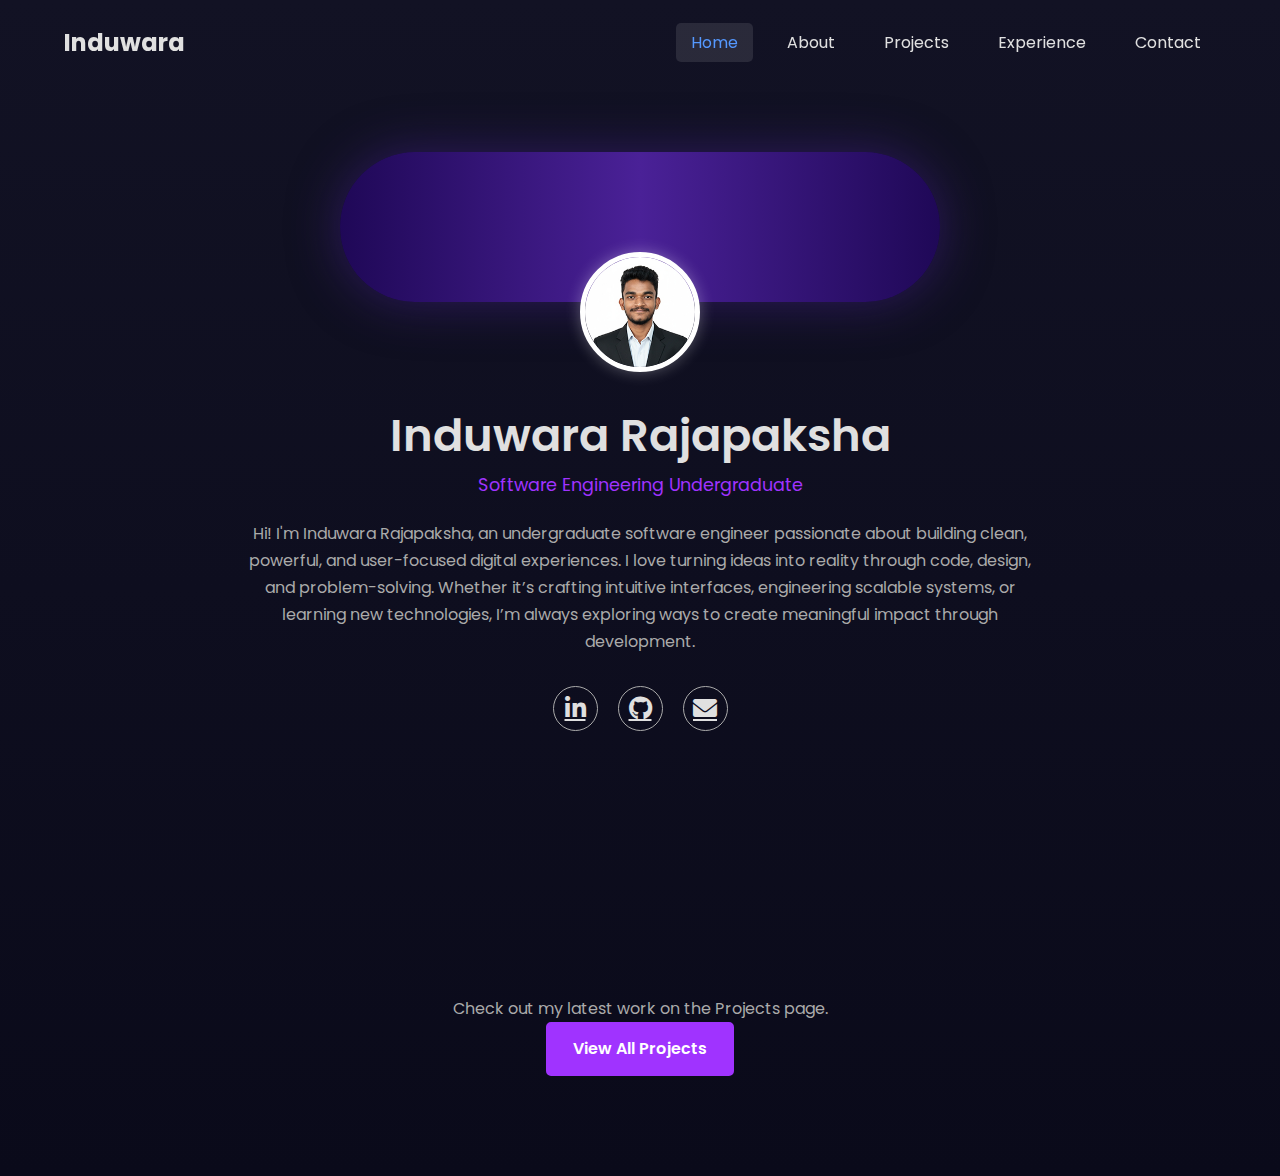
<file: index.html>
<!DOCTYPE html>
<html lang="en">
<head>
    <meta charset="UTF-8">
    <meta name="viewport" content="width=device-width, initial-scale=1.0">
    <title>Induwara Rajapaksha - Portfolio</title>
    <link rel="stylesheet" href="styles.css">
    <link href="https://fonts.googleapis.com/css2?family=Poppins:wght@300;400;600;700&display=swap" rel="stylesheet">
    <link rel="stylesheet" href="https://cdnjs.cloudflare.com/ajax/libs/font-awesome/6.0.0-beta3/css/all.min.css">
</head>
<body>

    <header class="navbar">
        <div class="logo">Induwara</div>
        
        <div class="menu-toggle" id="mobile-menu">
            <i class="fas fa-bars"></i>
        </div>

        <nav id="nav-list">
            <a href="index.html" class="active">Home</a>
            <a href="about.html">About</a> 
            <a href="projects.html">Projects</a>
            <a href="experience.html">Experience</a>
            <a href="contact.html">Contact</a>
        </nav>
    </header>

    <section id="home" class="hero-new-style">
        <div class="hero-center-content">
            <div class="hero-gradient-bar"></div>

            <div class="profile-image-container">
                <img src="profile.jpg" alt="Induwara Rajapaksha Profile" class="profile-image">
            </div>

            <h1 class="title">Induwara Rajapaksha</h1>
            <p class="subtitle">Software Engineering Undergraduate</p>
            
            <p class="description">
                Hi! I'm Induwara Rajapaksha, an undergraduate software engineer passionate about building clean, powerful, and user-focused digital experiences.
                I love turning ideas into reality through code, design, and problem-solving. Whether it’s crafting intuitive interfaces, engineering scalable systems, or learning new technologies, I’m always exploring ways to create meaningful impact through development.
            </p>

            <div class="social-links">
                <a href="#" target="_blank" title="LinkedIn"><i class="fab fa-linkedin-in"></i></a>
                <a href="#" target="_blank" title="GitHub"><i class="fab fa-github"></i></a>
                <a href="mailto:youremail@example.com" title="Email"><i class="fas fa-envelope"></i></a>
            </div>
        </div>
    </section>
    
    <section id="projects-teaser" style="padding: 100px 5%; text-align: center;">
        <p style="color: var(--text-color-secondary);">Check out my latest work on the Projects page.</p>
        <a href="projects.html" class="btn primary-btn download-btn">View All Projects</a>
    </section>
    
    <script src="script.js"></script>
</body>
</html>
</file>
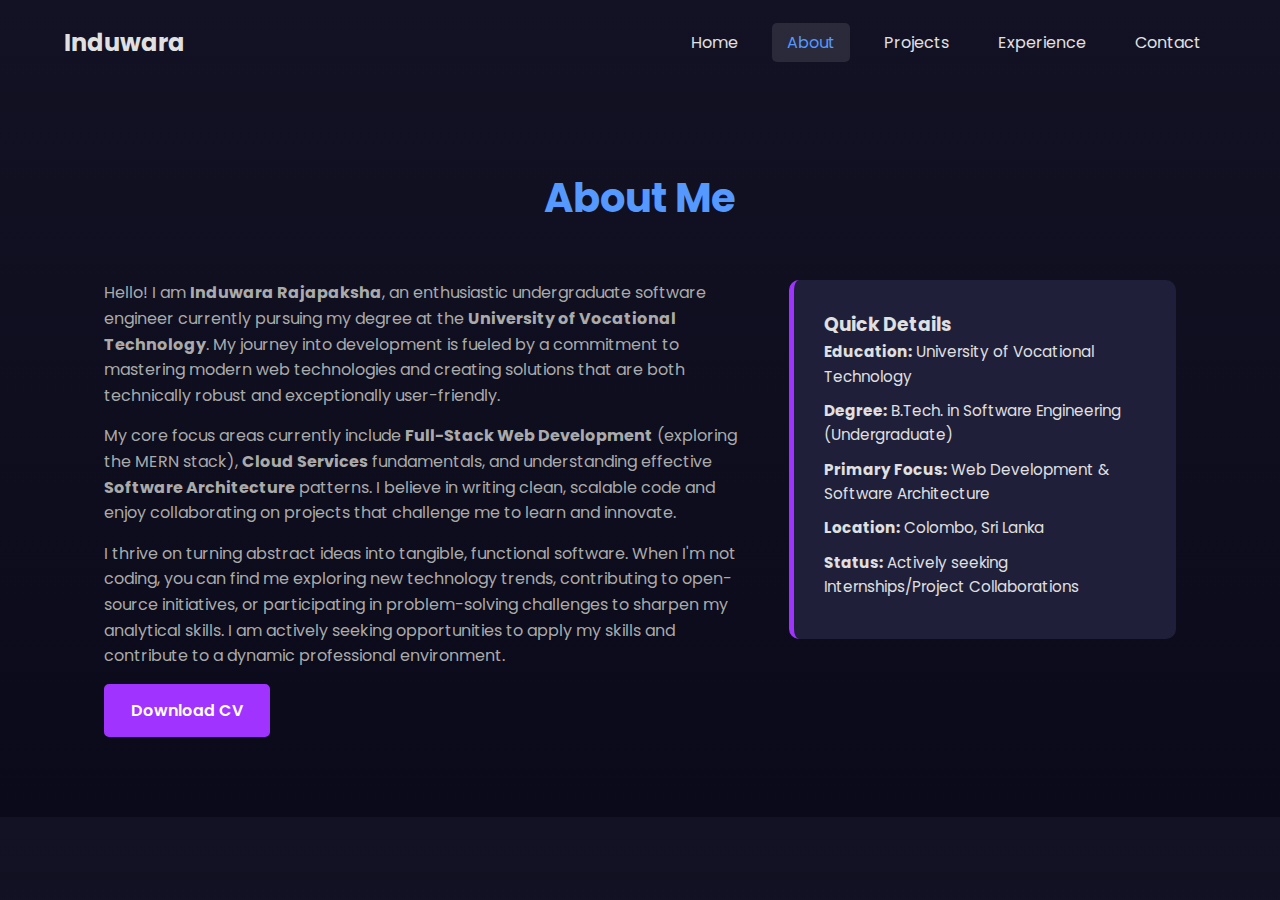
<file: about.html>
<!DOCTYPE html>
<html lang="en">
<head>
    <meta charset="UTF-8">
    <meta name="viewport" content="width=device-width, initial-scale=1.0">
    <title>Induwara Rajapaksha - About Me</title>
    <link rel="stylesheet" href="styles.css">
    <link href="https://fonts.googleapis.com/css2?family=Poppins:wght@300;400;600;700&display=swap" rel="stylesheet">
    <link rel="stylesheet" href="https://cdnjs.cloudflare.com/ajax/libs/font-awesome/6.0.0-beta3/css/all.min.css">
</head>
<body>

    <header class="navbar">
        <div class="logo">Induwara</div>
        
        <div class="menu-toggle" id="mobile-menu">
            <i class="fas fa-bars"></i>
        </div>

        <nav id="nav-list">
            <a href="index.html">Home</a>
            <a href="about.html" class="active">About</a> 
            <a href="projects.html">Projects</a>
            <a href="experience.html">Experience</a>
            <a href="contact.html">Contact</a>
        </nav>
    </header>

    <main class="page-content">
        <section id="about-page" class="about-me-section page-layout">
            <div class="container">
                <h2>About Me</h2>
                <div class="about-content">
                    <div class="bio-text">
                        <p>Hello! I am <strong>Induwara Rajapaksha</strong>, an enthusiastic undergraduate software engineer currently pursuing my degree at the <strong>University of Vocational Technology</strong>. My journey into development is fueled by a commitment to mastering modern web technologies and creating solutions that are both technically robust and exceptionally user-friendly.</p>
                        
                        <p>My core focus areas currently include <strong>Full-Stack Web Development</strong> (exploring the MERN stack), <strong>Cloud Services</strong> fundamentals, and understanding effective <strong>Software Architecture</strong> patterns. I believe in writing clean, scalable code and enjoy collaborating on projects that challenge me to learn and innovate.</p>
                        
                        <p>I thrive on turning abstract ideas into tangible, functional software. When I'm not coding, you can find me exploring new technology trends, contributing to open-source initiatives, or participating in problem-solving challenges to sharpen my analytical skills. I am actively seeking opportunities to apply my skills and contribute to a dynamic professional environment.</p>
                        
                        <a href="your_resume.pdf" class="btn primary-btn download-btn" download>Download CV</a>
                    </div>
                    
                    <div class="profile-summary">
                        <h3>Quick Details</h3>
                        <ul>
                            <li><strong>Education:</strong> University of Vocational Technology</li>
                            <li><strong>Degree:</strong> B.Tech. in Software Engineering (Undergraduate)</li>
                            <li><strong>Primary Focus:</strong> Web Development & Software Architecture</li>
                            <li><strong>Location:</strong> Colombo, Sri Lanka</li>
                            <li><strong>Status:</strong> Actively seeking Internships/Project Collaborations</li>
                        </ul>
                    </div>
                </div>
            </div>
        </section>
    </main>
    
    <script src="script.js"></script> 
</body>
</html>
</file>
<file: styles.css>
/* -------------------- Global Reset & Typography -------------------- */
:root {
    --primary-color: #A033FF; /* Purple/Violet highlight */
    --secondary-color: #121224; /* Very Dark Blue/Black background */
    --text-color: #E0E0E0; 
    --text-color-secondary: #AAAAAA;
    --highlight-color: #5599FF; /* Blue accent */
    --font-family: 'Poppins', sans-serif;
    --nav-active-bg: rgba(255, 255, 255, 0.1);
}

* {
    margin: 0;
    padding: 0;
    box-sizing: border-box;
}

body {
    background-color: var(--secondary-color);
    color: var(--text-color);
    font-family: var(--font-family);
    line-height: 1.6;
    scroll-behavior: smooth;
    background: linear-gradient(180deg, var(--secondary-color) 0%, #0a0a1a 100%);
    overflow-x: hidden; /* Prevents side-scrolling on mobile */
}

/* -------------------- Navigation Bar -------------------- */
.navbar {
    display: flex;
    justify-content: space-between;
    align-items: center;
    padding: 1.5rem 5%;
    position: sticky;
    top: 0;
    z-index: 1000;
    background-color: transparent; 
    transition: background-color 0.3s;
}

.navbar.scrolled {
    background-color: rgba(18, 18, 36, 0.95);
    box-shadow: 0 2px 10px rgba(0, 0, 0, 0.5);
}

.logo {
    font-size: 1.5rem;
    font-weight: 700;
    color: var(--text-color);
}

.navbar nav a {
    color: var(--text-color);
    text-decoration: none;
    margin-left: 15px;
    padding: 8px 15px;
    border-radius: 5px;
    transition: background-color 0.3s, color 0.3s;
}

.navbar nav a.active {
    background-color: var(--nav-active-bg);
    color: var(--highlight-color);
}

.navbar nav a:hover {
    background-color: var(--nav-active-bg);
}

/* Mobile Toggle Icon - Hidden on Desktop */
.menu-toggle {
    display: none;
    font-size: 1.5rem;
    color: var(--text-color);
    cursor: pointer;
    z-index: 1001;
}

/* -------------------- Hero Section -------------------- */
.hero-new-style {
    min-height: 90vh;
    display: flex;
    flex-direction: column;
    align-items: center;
    justify-content: center;
    text-align: center;
    padding: 50px 20px;
    position: relative; 
}

.hero-center-content {
    max-width: 800px;
    width: 100%;
    position: relative;
}

.hero-gradient-bar {
    position: absolute;
    top: -100px; 
    left: 50%;
    transform: translateX(-50%);
    width: 90%;
    max-width: 600px;
    height: 150px;
    border-radius: 75px; 
    background: linear-gradient(90deg, #1f0857 0%, #4a2197 50%, #1f0857 100%);
    box-shadow: 0 0 50px rgba(74, 33, 151, 0.5);
    z-index: 1;
}

.profile-image-container {
    position: relative;
    z-index: 10; 
    margin-bottom: 20px;
}

.profile-image {
    width: 120px;
    height: 120px;
    border-radius: 50%;
    object-fit: cover;
    border: 5px solid white; 
    box-shadow: 0 0 15px rgba(255, 255, 255, 0.3);
}

.title {
    font-size: 2.8rem;
    font-weight: 600;
    color: var(--text-color);
    margin-top: 10px;
    position: relative;
    z-index: 2;
}

.subtitle {
    font-size: 1.1rem;
    color: var(--primary-color);
    font-weight: 400;
    margin-bottom: 20px;
    position: relative;
    z-index: 2;
}

.description {
    font-size: 1rem;
    color: var(--text-color-secondary);
    margin-bottom: 30px;
    line-height: 1.7;
}

/* -------------------- Social Links & Buttons -------------------- */
.social-links {
    display: flex;
    justify-content: center;
    gap: 20px;
    margin-top: 20px;
}

.social-links a {
    color: var(--text-color);
    font-size: 1.5rem;
    width: 45px;
    height: 45px;
    border-radius: 50%;
    display: flex;
    align-items: center;
    justify-content: center;
    transition: all 0.3s;
    border: 1px solid var(--text-color-secondary); 
}

.social-links a:hover {
    background-color: var(--primary-color);
    color: white;
    transform: translateY(-3px);
    border-color: var(--primary-color);
}

.btn {
    text-decoration: none;
    padding: 12px 25px;
    border-radius: 5px;
    font-weight: 600;
    transition: all 0.3s;
    display: inline-block;
}

.primary-btn {
    background-color: var(--primary-color);
    color: white;
    border: 2px solid var(--primary-color);
}

.primary-btn:hover {
    background-color: transparent;
    color: var(--primary-color);
    transform: translateY(-2px);
}

/* -------------------- About Section -------------------- */
.about-me-section {
    padding: 80px 5%;
    max-width: 1200px;
    margin: 0 auto;
}

.about-me-section h2 {
    font-size: 2.5rem;
    color: var(--highlight-color); 
    text-align: center;
    margin-bottom: 50px;
}

.about-content {
    display: flex;
    gap: 40px;
    align-items: flex-start;
}

.bio-text { flex: 2; }
.bio-text p { margin-bottom: 15px; color: var(--text-color-secondary); }

.profile-summary {
    flex: 1; 
    padding: 30px;
    background-color: #1f1f3a; 
    border-radius: 10px;
    border-left: 5px solid var(--primary-color);
}

.profile-summary ul { list-style: none; }
.profile-summary ul li { margin-bottom: 10px; font-size: 0.95rem; }

/* -------------------- RESPONSIVENESS -------------------- */
@media (max-width: 768px) {
    /* Hamburger Menu Toggle */
    .menu-toggle {
        display: block;
    }

    /* Transform Nav into Mobile Sidebar */
    .navbar nav {
        position: fixed;
        right: -100%;
        top: 0;
        height: 100vh;
        width: 70%;
        background-color: #0f0f1f;
        display: flex;
        flex-direction: column;
        justify-content: center;
        align-items: center;
        transition: 0.4s ease-in-out;
        box-shadow: -10px 0 20px rgba(0,0,0,0.5);
    }

    .navbar nav.active {
        right: 0;
    }

    .navbar nav a {
        margin: 15px 0;
        font-size: 1.2rem;
        width: 80%;
        text-align: center;
    }

    /* Hero Scaling */
    .title { font-size: 2.1rem; }
    .hero-gradient-bar { height: 100px; top: -60px; }
    .profile-image { width: 100px; height: 100px; }

    /* About Section Scaling */
    .about-content {
        flex-direction: column;
    }

    .profile-summary {
        order: -1; /* Shows summary above bio on mobile */
        width: 100%;
    }
}
</file>
